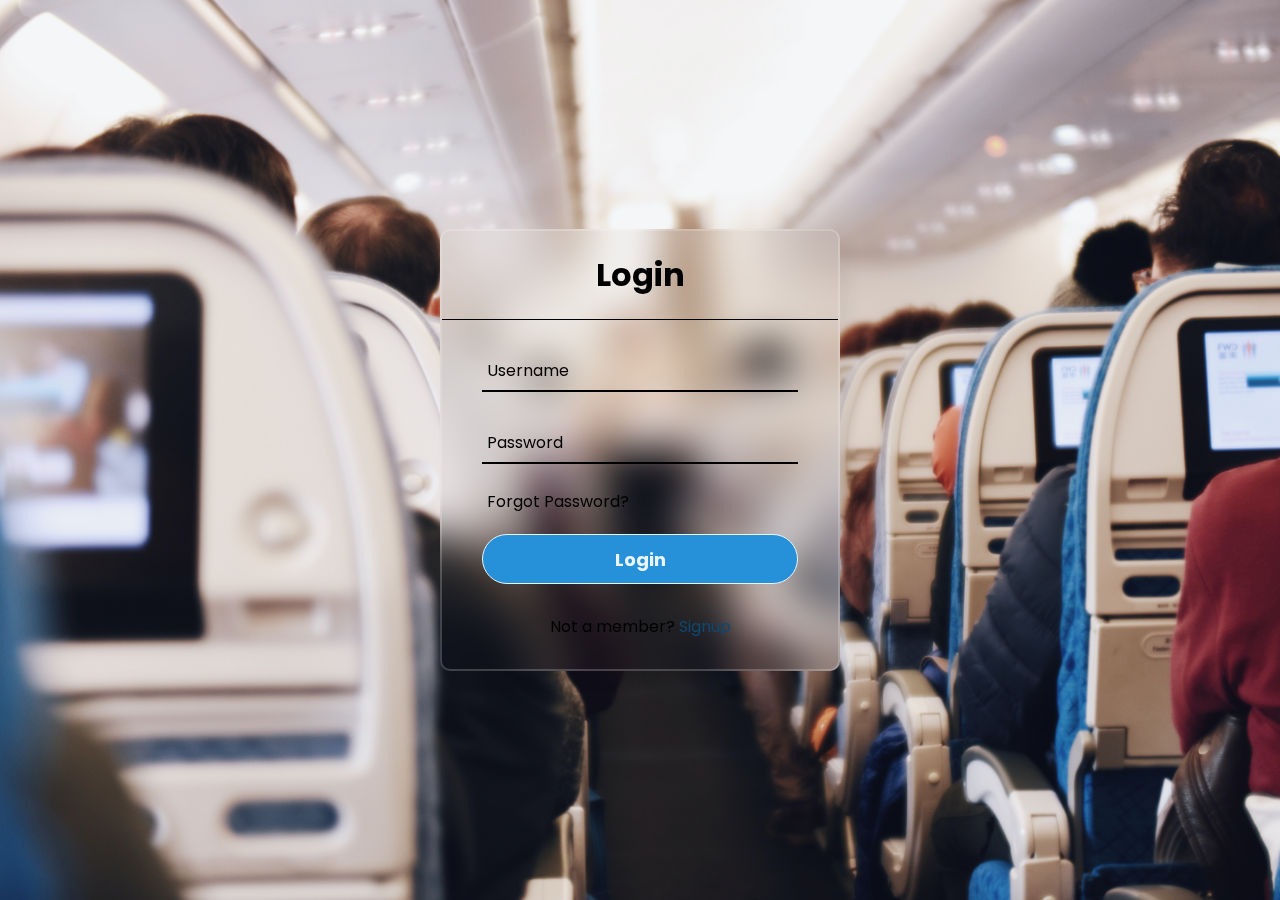
<file: AIRLINE RESERVATION SYSTEM/Login/index.html>
<!DOCTYPE html>
<html lang="en" dir="ltr">
  <head>
    <meta charset="utf-8">
    <title>Login</title>
    <link rel="stylesheet" href="style.css">
  </head>
  <body>
    <div class="center">
      <h1>Login</h1>
      <form method="post">
        <div class="txt_field">
          <input type="text" required>
          <span></span>
          <label>Username</label>
        </div>
        <div class="txt_field">
          <input type="password" required>
          <span></span>
          <label>Password</label>
        </div>
        <div class="pass">Forgot Password?</div>
        <input type="submit" value="Login">
        <div class="signup_link">
          Not a member? <a href="/Sign Up/singup.html" target="_blank">Signup</a>
        </div>
      </form>
    </div>

  </body>
</html>
</file>
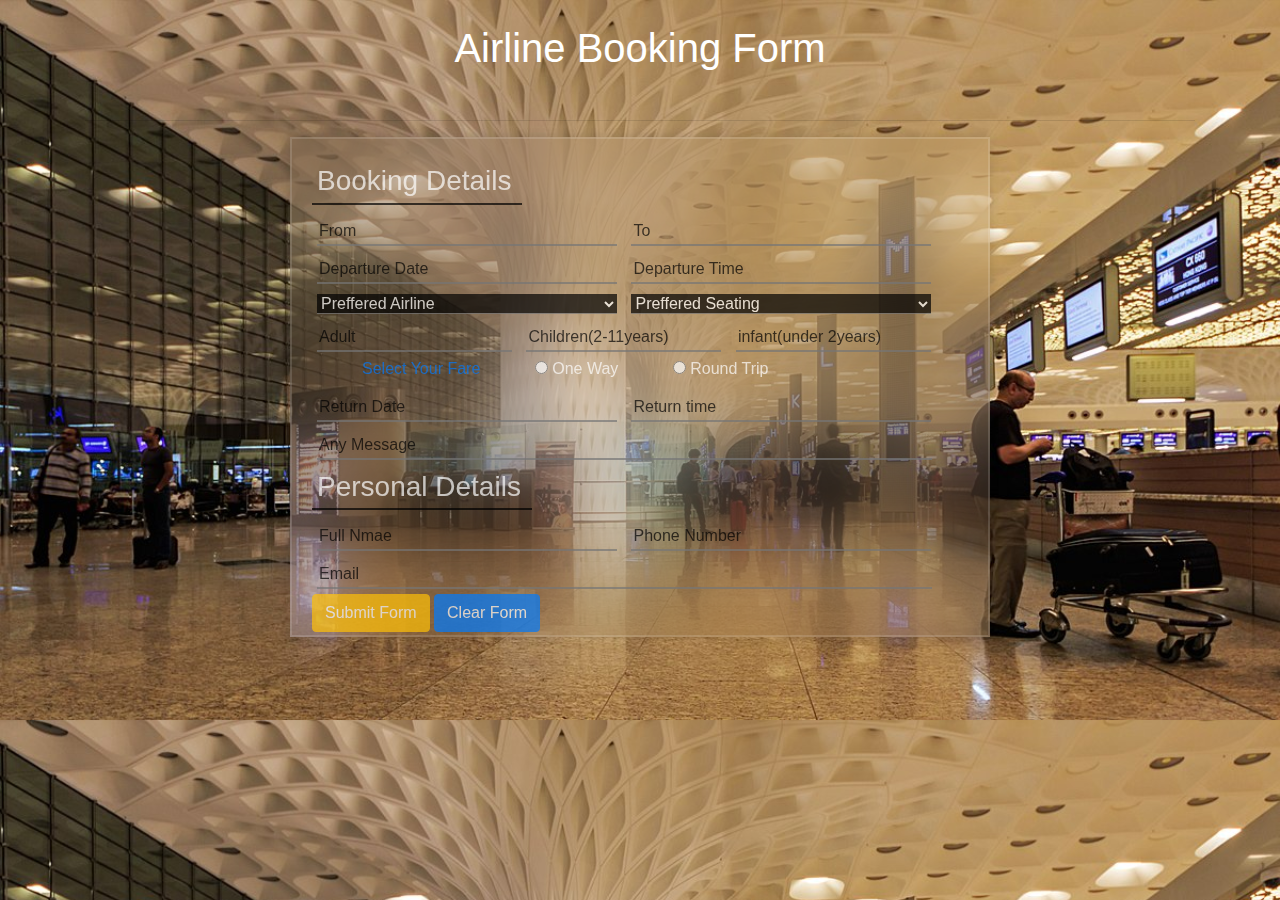
<file: AIRLINE RESERVATION SYSTEM/Airline BookingForm/booking-form.html>
<!DOCTYPE html>
<html lang="en">
<head>
    <meta charset="UTF-8">
    <meta name="viewport" content="width=device-width, initial-scale=1.0">
    <title>Airline Booking Form</title>
    
    <link rel="stylesheet" href="style.css">
     <!-- Latest compiled and minified CSS -->
<link rel="stylesheet" href="https://maxcdn.bootstrapcdn.com/bootstrap/4.5.0/css/bootstrap.min.css">

<!-- jQuery library -->
<script src="https://ajax.googleapis.com/ajax/libs/jquery/3.5.1/jquery.min.js"></script>

<!-- Popper JS -->
<script src="https://cdnjs.cloudflare.com/ajax/libs/popper.js/1.16.0/umd/popper.min.js"></script>

<!-- Latest compiled JavaScript -->
<script src="https://maxcdn.bootstrapcdn.com/bootstrap/4.5.0/js/bootstrap.min.js"></script>

</head>
<body>
    <div class="container"><!--container-->

        <form class="form-group"><!--form-->
            <br>
            <b><h1 class="text-center">Airline Booking Form</h1></b>
            <br>
<hr>

            <div id="form"><!--form-->
                <b><h3 class="text-white">Booking Details</h3></b>

            <div id="input"><!--input-->
                <input type="text" id="input-group" placeholder="From">
                <input type="text" id="input-group" placeholder="To">
                <input type="text" id="input-group" placeholder="Departure Date">
                <input type="text" id="input-group" placeholder="Departure Time">
                <select  id="input-group" style="background: black;">
                    <option value="">Preffered Airline</option>
                    <option value="">IndoGo</option>
                    <option value="">AirIndia</option>
                    <option value="">SpaceJet</option>
                </select>
                <select  id="input-group" style="background: black;">
                    <option value="">Preffered Seating</option>
                    <option value="">Economy Class</option>
                    <option value="">Business Class</option>
                    <option value="">First Class</option>
                </select>
                </div><!--input-->

                <div id="input2"><!--input2-->
                    <input type="number" id="input-group" placeholder="Adult">
                <input type="number" id="input-group" placeholder="Children(2-11years)">
                    <input type="number" id="input-group" placeholder="infant(under 2years)">
                </div><!--input2-->

                <div id="input3"><!--input3-->
                    <span id="input-group" class="text-primary">Select Your Fare</span> 
                    <input type="radio" id="input-group" name="fare" >
                    <label class="text-white" for="input-group" value="One way">One Way</label>
                    <input type="radio" id="input-group" name="fare">
                    <label class="text-white" for="input-group" value="round trip">Round Trip</label>
                </div><!--input3-->

                <div id="input4"><!--input4-->
                    <input type="text" id="input-group" placeholder="Return Date">
                    <input type="text" id="input-group" placeholder="Return time">
                    <input type="text" id="input-group1" placeholder="Any Message">
                </div><!--input4-->

                <div id="input5"><!--input5-->
                    <h3 class="text-white">Personal Details</h3>
                </div><!--input5-->

                <div id="input6"><!--input6-->
                    <input type="text" id="input-group" placeholder="Full Nmae">
                    <input type="number" id="input-group" placeholder="Phone Number">
                    <input type="email" id="input-group1" placeholder="Email">
                </div><!--input6-->
                <button type="submit" class="btn btn-warning text-white" href="/Home Page/home.html" target="_blank">Submit Form</button>
                <button type="reset" class="btn btn-primary">Clear Form</button>
            </div><!--form-->

        </form><!--form-->

    </div><!--container-->
</body>
</html>
</file>
<file: AIRLINE RESERVATION SYSTEM/Login/style.css>
@import url('https://fonts.googleapis.com/css2?family=Noto+Sans:wght@700&family=Poppins:wght@400;500;600&display=swap');
*{
  margin: 0;
  padding: 0;
  box-sizing: border-box;
  font-family: "Poppins", sans-serif;
}
body{
  background-image: url(airplane2.jpg);
  background-size: cover;
  margin: 0;
  padding: 0;
  height: 100vh;
  overflow: hidden;
}
.center{
  position: absolute;
  top: 50%;
  left: 50%;
  transform: translate(-50%, -50%);
  width: 400px;
  background: transparent;
  border: 2px solid rgba(255, 255, 255, .2);
  backdrop-filter: blur(20px);
  box-shadow: 0 0 10px rgba(0, 0, 0, .2);
  border-radius: 10px;
  box-shadow: 10px 10px 15px rgba(0,0,0,0.05);
}
.center h1{
  text-align: center;
  padding: 20px 0;
  border-bottom: 1px solid rgb(0, 0, 0);
}
.center form{
  padding: 0 40px;
  box-sizing: border-box;
}
form .txt_field{
  position: relative;
  border-bottom: 2px solid #000000;
  margin: 30px 0;
}
.txt_field input{
  width: 100%;
  padding: 0 5px;
  height: 40px;
  font-size: 16px;
  border: none;
  background: none;
  outline: none;
}
.txt_field label{
  position: absolute;
  top: 50%;
  left: 5px;
  color: #000000;
  transform: translateY(-50%);
  font-size: 16px;
  pointer-events: none;
  transition: .5s;
}
.txt_field span::before{
  content: '';
  position: absolute;
  top: 40px;
  left: 0;
  width: 0%;
  height: 2px;
  background: #2691d9;
  transition: .5s;
}
.txt_field input:focus ~ label,
.txt_field input:valid ~ label{
  top: -5px;
  color: #2691d9;
}
.txt_field input:focus ~ span::before,
.txt_field input:valid ~ span::before{
  width: 100%;
}
.pass{
  margin: -5px 0 20px 5px;
  color: #000000;
  cursor: pointer;
}
.pass:hover{
  text-decoration: underline;
}
input[type="submit"]{
  width: 100%;
  height: 50px;
  border: 1px solid;
  background: #2691d9;
  border-radius: 25px;
  font-size: 18px;
  color: #e9f4fb;
  font-weight: 700;
  cursor: pointer;
  outline: none;
}
input[type="submit"]:hover{
  border-color: #2691d9;
  transition: .5s;
}
.signup_link{
  margin: 30px 0;
  text-align: center;
  font-size: 16px;
  color: #000000;
}
.signup_link a{
  color: #0e4870;
  text-decoration: none;
}
.signup_link a:hover{
  text-decoration: underline;
}
</file>
<file: AIRLINE RESERVATION SYSTEM/Airline BookingForm/style.css>
body{
    background-image: url(a3.jpg);
    background-size: cover;

}
#form{
    background-color: #ffffff;
    background: transparent;
    backdrop-filter: blur(30px);
  box-shadow: 0 0 10px rgba(0, 0, 0, .2);
  border: 2px solid rgba(255, 255, 255, .2);
    height:500px;
    width:700px;
    margin:auto;
    padding:20px;
    opacity: 0.7;
}
#form h3{
    border-bottom: 2px solid #000000;
    width:210px;
    padding: 5px;
}
::placeholder{
    color:#000000
}
#input #input-group{
    width:300px;
    margin:5px;
    border-top: none;
    border-left: none;
    border-right: none;
    outline: none;
    background: transparent;
    color:#ffffff
}
#input2 #input-group{
    width:195px;
    margin:5px;
    border-top: none;
    border-left: none;
    border-right: none;
    outline: none;
    background: transparent;
    color:#ffffff
}
#input3 #input-group{
    margin-left: 50px;
}
#input4 #input-group{
    width:300px;
    margin:5px;
    border-top: none;
    border-left: none;
    border-right: none;
    outline: none;
    background: transparent;
    color:#fff
}
#input4 #input-group1{
    width:615px;
    margin:5px;
    border-top: none;
    border-left: none;
    border-right: none;
    outline: none;
    background: transparent;
    color:#fff
}
#input5 h3{
    border-bottom: 2px solid #000000;
    width:220px;
    padding: 5px;
}
#input6 #input-group{
    width:300px;
    margin:5px;
    border-top: none;
    border-left: none;
    border-right: none;
    outline: none;
    background: transparent;
    color:#000000
}
#input6 #input-group1{
    width:615px;
    margin:5px;
    border-top: none;
    border-left: none;
    border-right: none;
    outline: none;
    background: transparent;
    color:#fff
}

h1{
    color: rgb(255, 255, 255);
}
</file>
